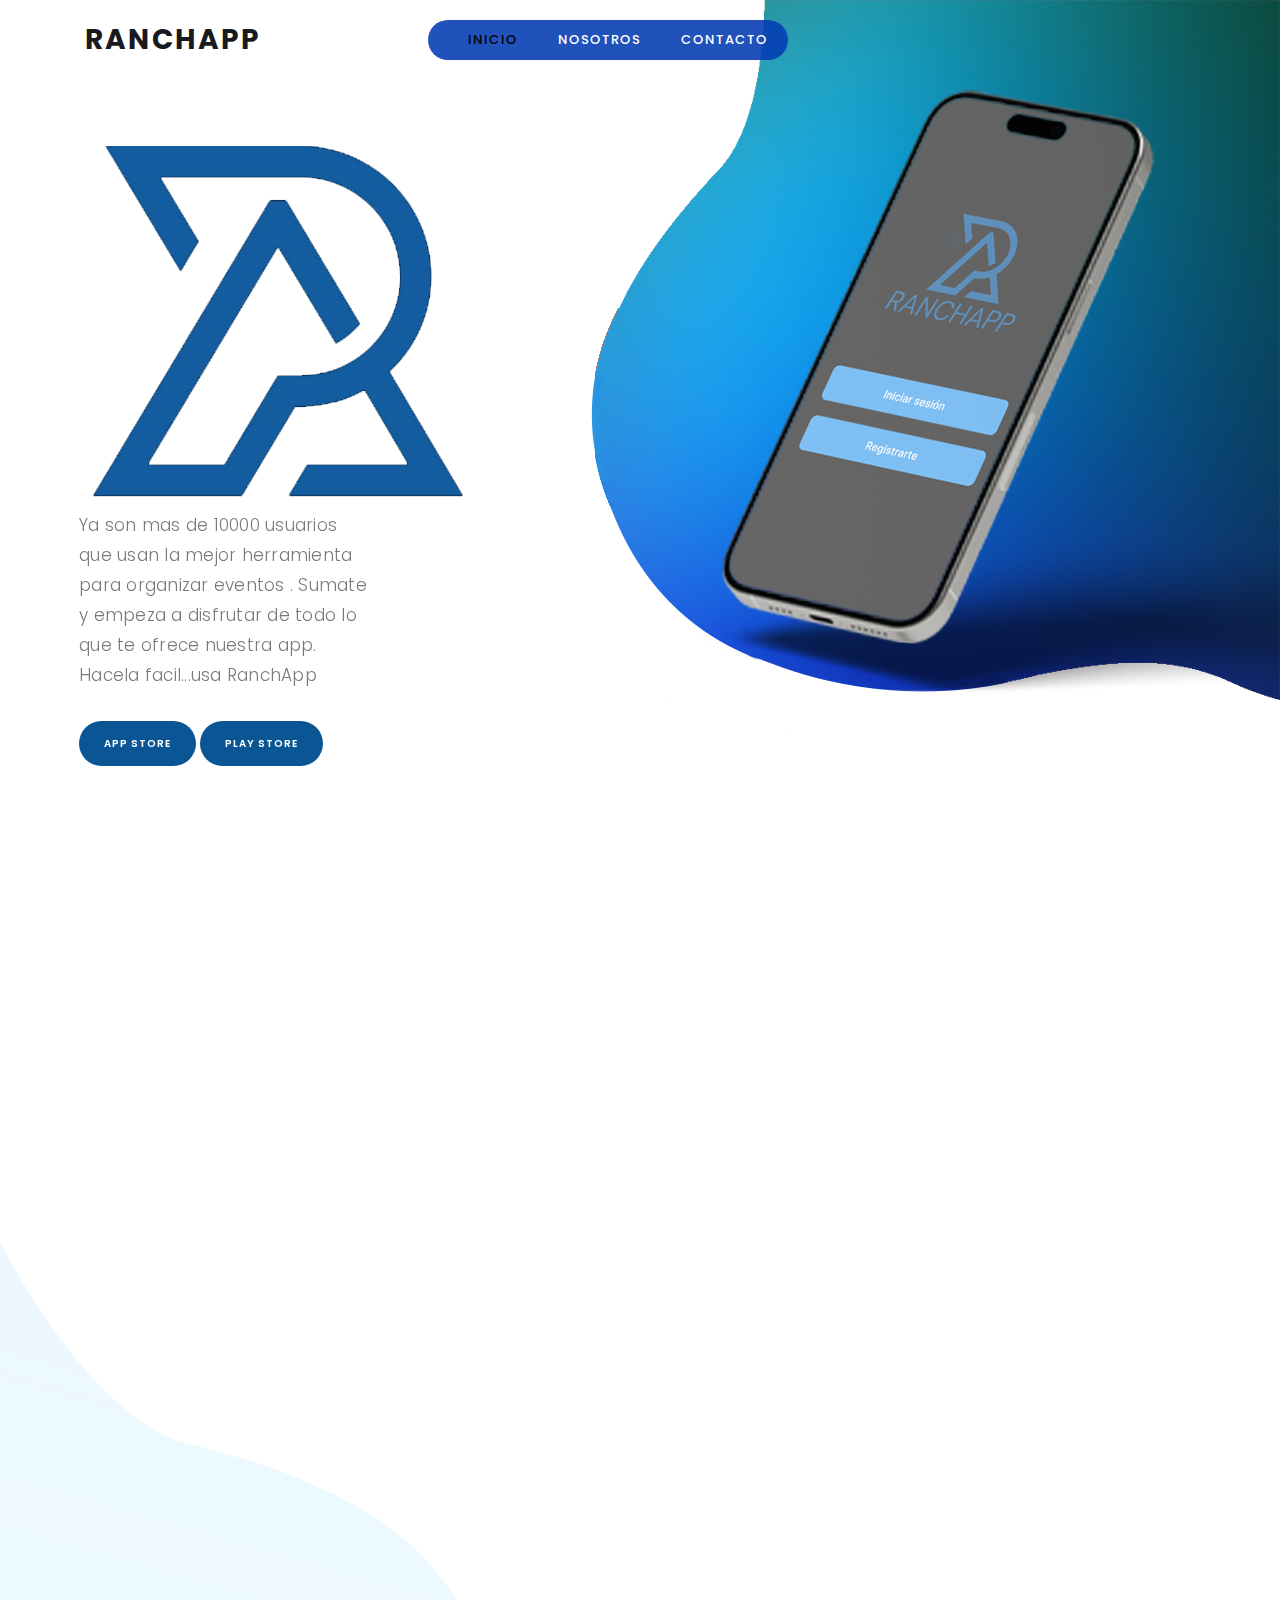
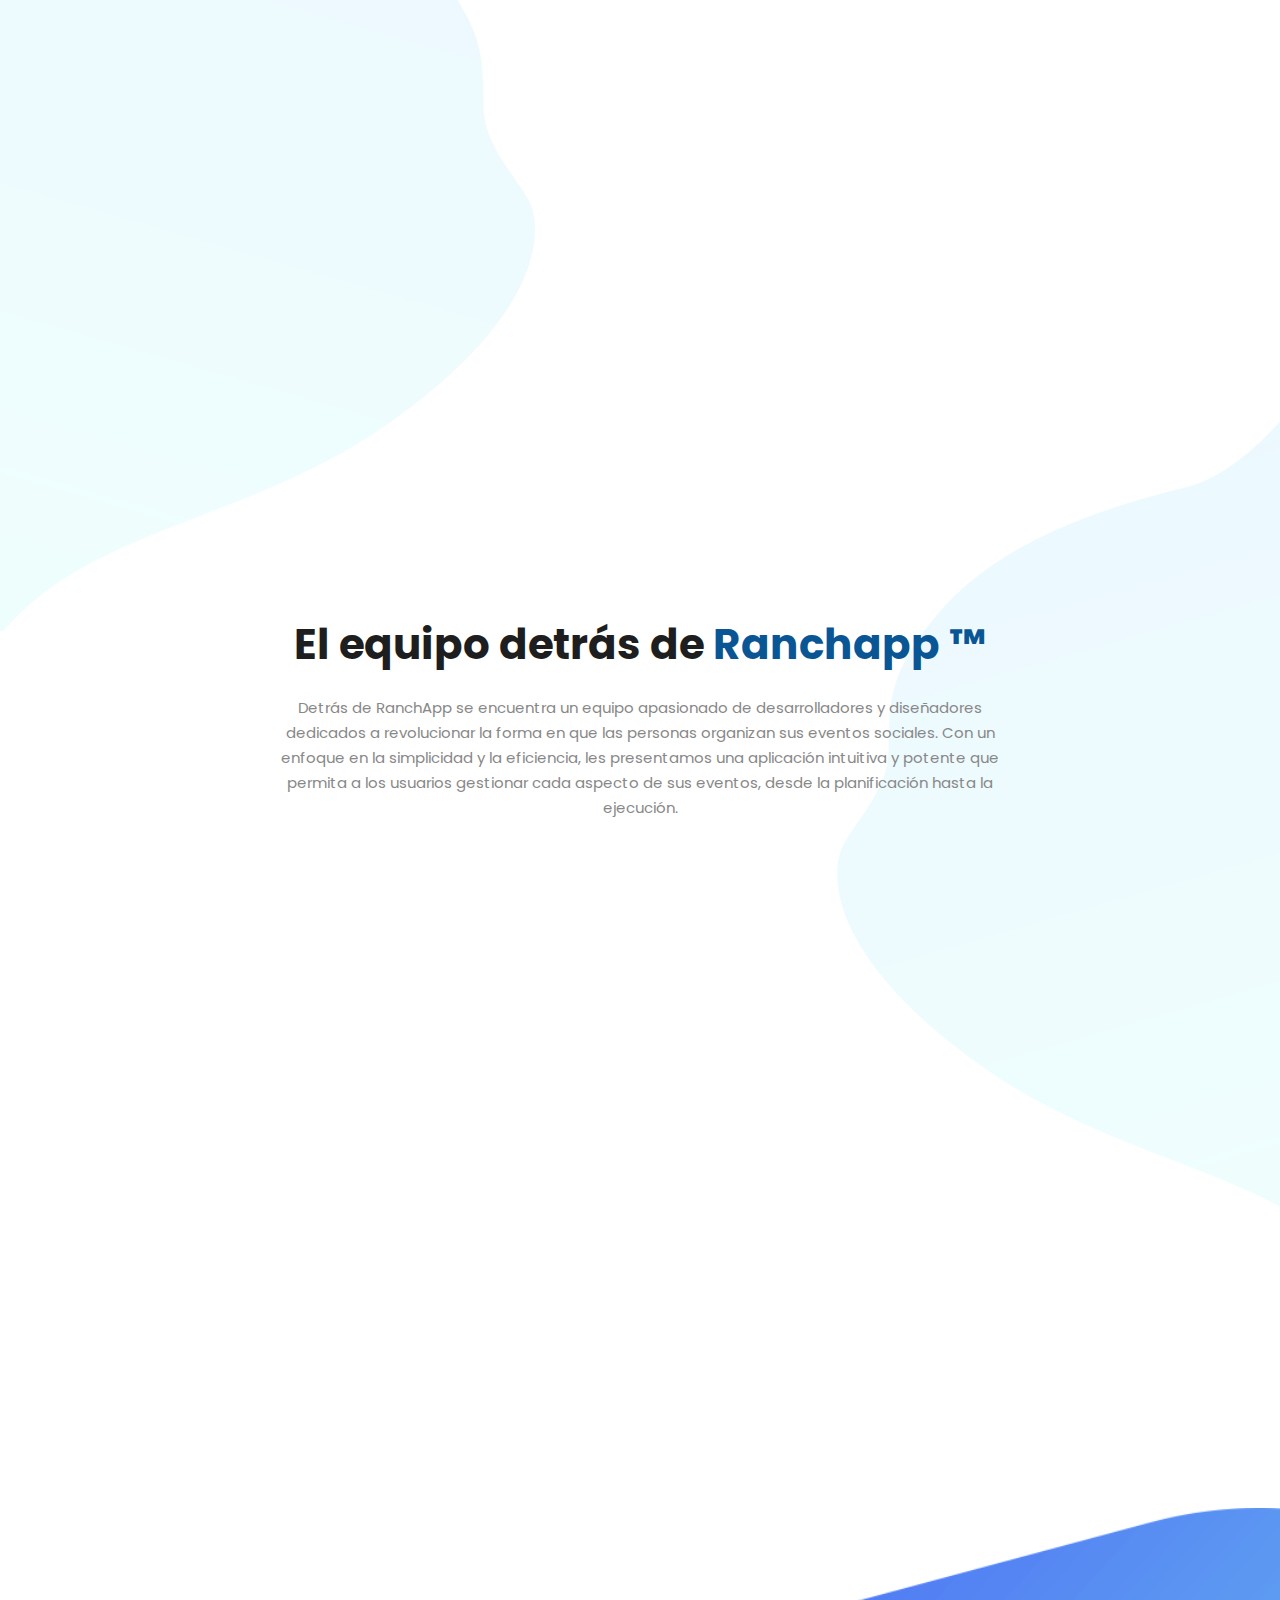
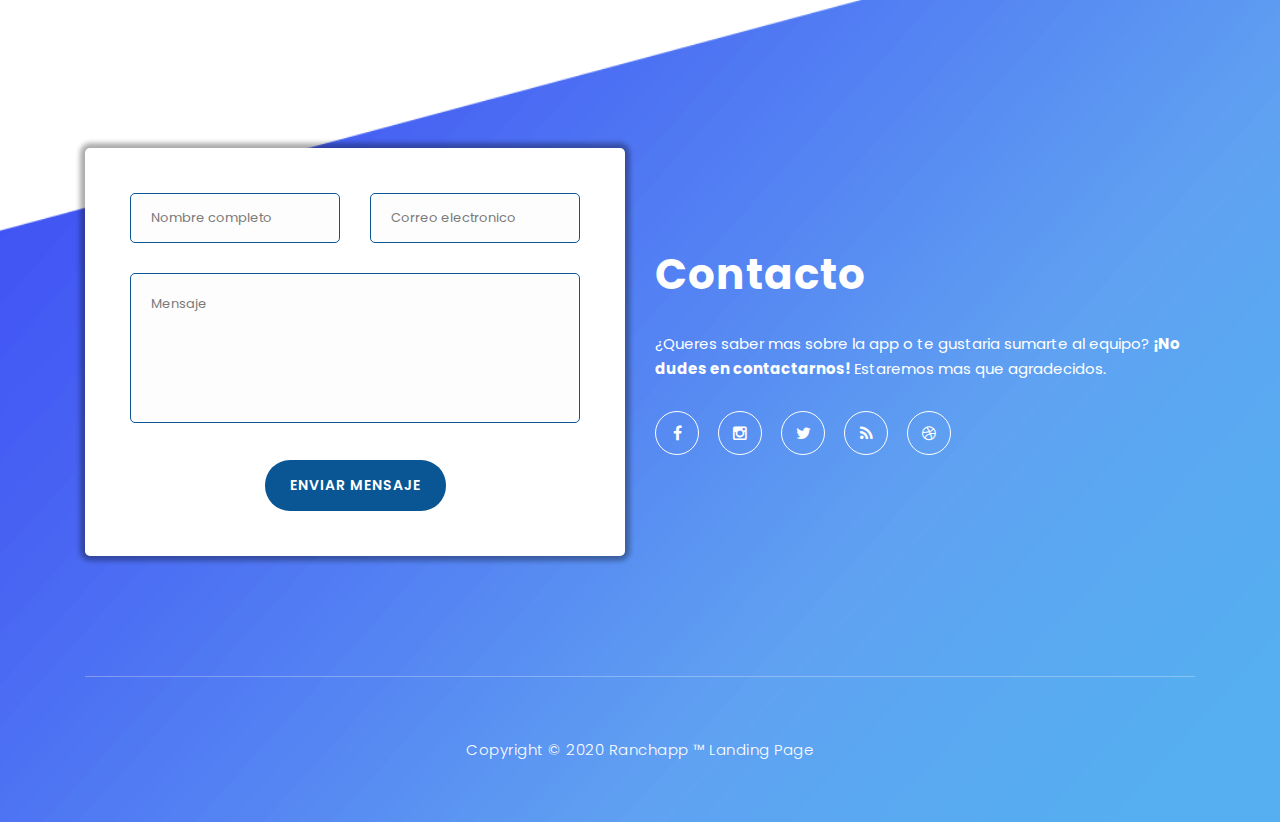
<file: ranchapp/index.html>
<!DOCTYPE html>
<html lang="en">

<head>

    <meta charset="utf-8">
    <meta name="viewport" content="width=device-width, initial-scale=1, shrink-to-fit=no">
    <meta name="description" content="">
    <meta name="author" content="TemplateMo">
    <link href="https://fonts.googleapis.com/css?family=Poppins:100,200,300,400,500,600,700,800,900&display=swap" rel="stylesheet">

    <title>Ranchapp</title>
<!--

Lava Landing Page

https://templatemo.com/tm-540-lava-landing-page

-->

    <!-- Additional CSS Files -->
    <link rel="stylesheet" type="text/css" href="assets/css/bootstrap.min.css">

    <link rel="stylesheet" type="text/css" href="assets/css/font-awesome.css">

    <link rel="stylesheet" href="assets/css/templatemo-lava.css">

    <link rel="stylesheet" href="assets/css/owl-carousel.css">

</head>

<body>

    <!-- ***** Preloader Start ***** -->
    <div id="preloader">
        <div class="jumper">
            <div></div>
            <div></div>
            <div></div>
        </div>
    </div>
    <!-- ***** Preloader End ***** -->


    <!-- ***** Header Area Start ***** -->
    <header class="header-area header-sticky">
        <div class="container">
            <div class="row">
                <div class="col-12">
                    <nav class="main-nav">
                        <!-- ***** Logo Start ***** -->
                        <a href="index.html" class="logo">
                           RANCHAPP
                        </a>
                        <!-- ***** Logo End ***** -->
                        <!-- ***** Menu Start ***** -->
                        <ul class="nav">
                            <li class="scroll-to-section"><a href="#welcome" class="menu-item">INICIO</a></li>
                            <li class="scroll-to-section"><a href="#testimonials" class="menu-item">NOSOTROS</a></li>
                            <li class="scroll-to-section"><a href="#contact" class="menu-item">CONTACTO</a>
                            </li>  <!-- 
                            <li class="submenu">
                                <a href="javascript:;">Drop Down</a>
                                <ul>
                                    <li><a href="" class="menu-item">About Us</a></li>
                                    <li><a href="" class="menu-item">Features</a></li>
                                    <li><a href="" class="menu-item">FAQ's</a></li>
                                    <li><a href="" class="menu-item">Blog</a></li>
                                </ul>
                            </li>
                            <li class="scroll-to-section"><a href="#contact-us" class="menu-item">Contact Us</a></li>
                        </ul>
                        <a class='menu-trigger'>
                            <span>Menu</span>
                        </a>
                       ***** Menu End ***** -->
                        <!-- ***** Menu End ***** -->
                    </nav>
                </div>
            </div>
        </div>
    </header>
    <!-- ***** Header Area End ***** -->


    <!-- ***** Welcome Area Start ***** -->
    <div class="welcome-area" id="welcome">

        <!-- ***** Header Text Start ***** -->
        <div class="header-text">
            <div class="container">
                <div class="row">
                    <div class="left-text col-lg-6 col-md-12 col-sm-12 col-xs-12"
                        data-scroll-reveal="enter left move 30px over 0.6s after 0.4s">
                        <img id="logo-ranchapp" src="assets/images/logo.png" alt="Logo RANCHAPP">
                        <p>Ya son mas de 10000 usuarios que usan la mejor herramienta para organizar eventos . Sumate y empeza a disfrutar de todo lo que te ofrece nuestra app. Hacela facil...usa RanchApp </p> 
                        <a href="https://www.apple.com/app-store/" class="main-button-slider">APP STORE</a>
                        <a href="https://play.google.com/store/games?device=windows&pli=1" class="main-button-slider">PLAY STORE</a>
                    </div>
                </div>
            </div>
        </div>
        <!-- ***** Header Text End ***** -->
    </div>
    <!-- ***** Welcome Area End ***** -->

    <!-- ***** Features Big Item Start ***** -->
    <section class="section" id="about">
        <div class="container">
            <div class="row">
                <div class="col-lg-4 col-md-6 col-sm-12 col-xs-12"
                    data-scroll-reveal="enter left move 30px over 0.6s after 0.4s">
                    <div class="features-item">
                        <div class="features-icon">
                            
                            <img src="assets/images/features-icon-1.png" alt="lupa">
                            <h4>Crea</h4>
                            <p>Con una interfaz facil de usar, crea todo tipo de eventos en un instante.</p>    
                        </div>
                    </div>
                </div>
                <div class="col-lg-4 col-md-6 col-sm-12 col-xs-12"
                    data-scroll-reveal="enter bottom move 30px over 0.6s after 0.4s">
                    <div class="features-item">
                        <div class="features-icon">                  
                            <img src="assets/images/features-icon-3.png" alt="">
                            <h4>Comparti</h4>
                            <p>Envia la inivtacion del evento a todos tus amigos.</p>
                        </div>
                    </div>
                </div>
                <div class="col-lg-4 col-md-6 col-sm-12 col-xs-12"
                    data-scroll-reveal="enter right move 30px over 0.6s after 0.4s">
                    <div class="features-item">
                        <div class="features-icon">
                            <img src="assets/images/features-icon-3.png" alt="">
                            <h4>Disfruta</h4>
                            <p>Aprovecha tu tiempo pasandola bien. Nosotros te ayudamos.</p> 
                        </div>
                    </div>
                </div>
            </div>
        </div>
    </section>
    <!-- ***** Features Big Item End ***** -->

    <div class="left-image-decor"></div>

    <!-- ***** Features Big Item Start ***** -->
    <section class="section" id="promotion">
        <div class="container">
            <div class="row">
                <div class="left-image col-lg-5 col-md-12 col-sm-12 mobile-bottom-fix-big"
                    data-scroll-reveal="enter left move 30px over 0.6s after 0.4s">
                    <img src="assets/images/left-image.png" class="rounded img-fluid d-block mx-auto" alt="App">
                </div>
                <div class="right-text offset-lg-1 col-lg-6 col-md-12 col-sm-12 mobile-bottom-fix">
                    <ul>
                        <li data-scroll-reveal="enter right move 30px over 0.6s after 0.4s">
                            <img src="assets/images/about-icon-01.png" alt="">
                            <div class="text">
                                <h4>Encuentra tu camino</h4>
                                <p>No te pierdas nunca más. Nuestra app te guía hasta la ubicación exacta del evento, asegurando que llegues a tiempo y sin estrés.</p>
                            </div>
                        </li>
                        <li data-scroll-reveal="enter right move 30px over 0.6s after 0.5s">
                            <img src="assets/images/about-icon-02.png" alt="">
                            <div class="text">
                                <h4>Divide y conquista</h4>
                                <p>Organiza los gastos de forma sencilla y transparente. Divide los costos del evento entre todos los participantes con solo unos clics.</p>
                            </div>
                        </li>
                        <li data-scroll-reveal="enter right move 30px over 0.6s after 0.6s">
                            <img src="assets/images/about-icon-03.png" alt="">
                            <div class="text">
                                <h4>Mantente al día</h4>
                                <p>Recibe notificaciones automáticas para no perderte ninguna actualización o recordatorio importante de tus eventos.</p>
                            </div>
                        </li>
                    </ul>
                </div>
            </div>
        </div>
    </section>
    <!-- ***** Features Big Item End ***** -->

    <div class="right-image-decor"></div>

    <!-- ***** Testimonials Starts ***** -->
    <section class="section" id="testimonials">
        <div class="container">
            <div class="row">
                <div class="col-lg-8 offset-lg-2">
                    <div class="center-heading">
                        <h2>El equipo detrás de <em>Ranchapp &trade;</em></h2>
                        <p>Detrás de RanchApp se encuentra un equipo apasionado de desarrolladores y diseñadores dedicados a revolucionar la forma en que las personas organizan sus eventos sociales. 
                            Con un enfoque en la simplicidad y la eficiencia, les presentamos una aplicación intuitiva y potente que permita a los usuarios gestionar cada aspecto de sus eventos, desde la planificación hasta la ejecución. 
                            
                        </p>
                    </div>
                </div>
                <div class="col-lg-10 col-md-12 col-sm-12 mobile-bottom-fix-big"
                    data-scroll-reveal="enter left move 30px over 0.6s after 0.4s">
                    <div class="owl-carousel owl-theme">
                        <div class="item service-item">
                            <div class="author">
                                <i><img src="assets/images/testimonial-author-1.png" alt="Author One"></i>
                            </div>
                            <div class="testimonial-content">
                               
                                <h4>Cesar Rivero</h4>
                                <p>“En RanchApp, gestionamos cada detalle con precisión para que tus eventos sean más que una simple reunión, sean experiencias inolvidables. ”</p>
                                <span>Team Leader y FullStack Dev</span>
                            </div>
                        </div>
                        <div class="item service-item">
                            <div class="author">
                                <i><img src="assets/images/testimonial-author-1.png" alt="Second Author"></i>
                            </div>
                            <div class="testimonial-content">
                                
                                <h4>Victoria Ripa</h4>
                                <p>“RanchApp ofrece una plataforma intuitiva y poderosa que conecta a las personas de manera fluida, permitiendo que cada evento sea más accesible y memorable. ”</p>
                                <span>FullStack Dev</span>
                            </div>
                        </div>
                        <div class="item service-item">
                            <div class="author">
                                <i><img src="assets/images/testimonial-author-1.png" alt="Author Third"></i>
                            </div>
                            <div class="testimonial-content">
                               
                                <h4>Santino Fazio</h4>
                                <p>“El diseño de RanchApp está pensado para brindar la mejor experiencia visual y de usuario, haciendo que la planificación y participación en eventos sea tan sencilla como emocionante.”</p>
                                <span>FullStack Dev</span>
                            </div>
                        </div>
                        <div class="item service-item">
                            <div class="author">
                                <i><img src="assets/images/testimonial-author-1.png" alt="Fourth Author"></i>
                            </div>
                            <div class="testimonial-content">
                               
                                <h4>Ignacio Armendariz</h4>
                                <p>"Con RanchApp, hemos construido una base tecnológica sólida que soporta una interacción rápida y confiable, garantizando que cada evento se desarrolle sin contratiempos."</p>
                                <span>FullStack Dev</span>
                            </div>
                        </div>
                    </div>
                </div>
            </div>
        </div>
    </section>
    <!-- ***** Testimonials Ends ***** -->


    <!-- ***** Footer Start ***** -->
    <footer id="contact-us">
        <div class="container">
            <div class="footer-content">
                <div class="row">
                    <!-- ***** Contact Form Start ***** -->
                    <div class="col-lg-6 col-md-12 col-sm-12">
                        <div class="contact-form">
                            <form id="contact" action="" method="post">
                                <div class="row">
                                    <div class="col-md-6 col-sm-12">
                                        <fieldset>
                                            <input name="name" type="text" id="name" placeholder="Nombre completo" required=""
                                                style="background-color: rgba(250,250,250,0.3);">
                                        </fieldset>
                                    </div>
                                    <div class="col-md-6 col-sm-12">
                                        <fieldset>
                                            <input name="email" type="text" id="email" placeholder="Correo electronico"
                                                required="" style="background-color: rgba(250,250,250,0.3);">
                                        </fieldset>
                                    </div>
                                    <div class="col-lg-12">
                                        <fieldset>
                                            <textarea name="message" rows="6" id="message" placeholder="Mensaje"
                                                required="" style="background-color: rgba(250,250,250,0.3);"></textarea>
                                        </fieldset>
                                    </div>
                                    <div class="col-lg-12">
                                        <fieldset>
                                            <button type="submit" id="form-submit" class="main-button">Enviar mensaje</button>
                                        </fieldset>
                                    </div>
                                </div>
                            </form>
                        </div>
                    </div>
                    <!-- ***** Contact Form End ***** -->
                    <div class="right-content col-lg-6 col-md-12 col-sm-12" id="contact">
                        <h2>Contacto</h2>
                        <p>¿Queres saber mas sobre la app o te gustaria sumarte al equipo? <strong> ¡No dudes en contactarnos!</strong> Estaremos mas que agradecidos. </p>
                        <ul class="social">
                            <li><a href="#"><i class="fa fa-facebook"></i></a></li>
                            <li><a href="https://www.instagram.com/ranchapp_oficial?igsh=eDQ5ajB4eDMxcXV4"><i class="fa fa-instagram"></i></a></li>
                            <li><a href="#"><i class="fa fa-twitter"></i></a></li>
                            <li><a href="#"><i class="fa fa-rss"></i></a></li>
                            <li><a href="#"><i class="fa fa-dribbble"></i></a></li>
                        </ul>
                    </div>
                </div>
            </div>
            <div class="row">
                <div class="col-lg-12">
                    <div class="sub-footer">
                        <p>Copyright &copy; 2020 Ranchapp &trade; Landing Page</p>
                    </div>
                </div>
            </div>
        </div>
    </footer>

    <!-- jQuery -->
    <script src="assets/js/jquery-2.1.0.min.js"></script>

    <!-- Bootstrap -->
    <script src="assets/js/popper.js"></script>
    <script src="assets/js/bootstrap.min.js"></script>

    <!-- Plugins -->
    <script src="assets/js/owl-carousel.js"></script>
    <script src="assets/js/scrollreveal.min.js"></script>
    <script src="assets/js/waypoints.min.js"></script>
    <script src="assets/js/jquery.counterup.min.js"></script>
    <script src="assets/js/imgfix.min.js"></script>

    <!-- Global Init -->
    <script src="assets/js/custom.js"></script>

</body>
</html>
</file>
<file: ranchapp/assets/css/templatemo-lava.css>
/*

Lava Landing Page

https://templatemo.com/tm-540-lava-landing-page

*/

/* ---------------------------------------------
Table of contents
------------------------------------------------
01. font & reset css
02. reset
03. global styles
04. header
05. welcome
06. features
07. testimonials
08. contact
09. footer
10. preloader

--------------------------------------------- */
/* 
---------------------------------------------
font & reset css
--------------------------------------------- 
*/
@import url("https://fonts.googleapis.com/css?family=Poppins:100,200,300,400,500,600,700,800,900");
/* 
---------------------------------------------
reset
--------------------------------------------- 
*/
html, body, div, span, applet, object, iframe, h1, h2, h3, h4, h5, h6, p, blockquote, div
pre, a, abbr, acronym, address, big, cite, code, del, dfn, em, font, img, ins, kbd, q,
s, samp, small, strike, strong, sub, sup, tt, var, b, u, i, center, dl, dt, dd, ol, ul, li,
figure, header, nav, section, article, aside, footer, figcaption {
  margin: 0;
  padding: 0;
  border: 0;
  outline: 0;
}

.clearfix:after {
  content: ".";
  display: block;
  clear: both;
  visibility: hidden;
  line-height: 0;
  height: 0;
}

#logo-ranchapp{
  max-width: 80vw;
}
.clearfix {
  display: inline-block;
}

html[xmlns] .clearfix {
  display: block;
}

* html .clearfix {
  height: 1%;
}

ul, li {
  padding: 0;
  margin: 0;
  list-style: none;
}

header, nav, section, article, aside, footer, hgroup {
  display: block;
}

* {
  box-sizing: border-box;
}

html, body {
  font-family: 'Poppins', sans-serif;
  font-weight: 400;
  background-color: #fff;
  font-size: 16px;
  -ms-text-size-adjust: 100%;
  -webkit-font-smoothing: antialiased;
  -moz-osx-font-smoothing: grayscale;
}

a {
  text-decoration: none !important;
}

h1, h2, h3, h4, h5, h6 {
  margin-top: 0px;
  margin-bottom: 0px;
}

ul {
  margin-bottom: 0px;
}

p {
  font-size: 15px;
  line-height: 25px;
  color: #888;
}

/* 
---------------------------------------------
global styles
--------------------------------------------- 
*/
html,
body {
  background: #fff;
  font-family: 'Poppins', sans-serif;
}

::selection {
  background: #3a83be;
  color: #fff;
}

::-moz-selection {
  background: #3a83be;
  color: #fff;
}

@media (max-width: 991px) {
  html, body {
    overflow-x: hidden;
  }
  .mobile-top-fix {
    margin-top: 30px;
    margin-bottom: 0px;
  }
  .mobile-bottom-fix {
    margin-bottom: 30px;
  }
  .mobile-bottom-fix-big {
    margin-bottom: 60px;
  }
}

a.main-button-slider {
  font-size: 14px;
  border-radius: 25px;
  padding: 15px 25px;
  background-color: #0a5694;
  text-transform: uppercase;
  color: #fff;
  font-weight: 600;
  letter-spacing: 1px;
  -webkit-transition: all 0.3s ease 0s;
  -moz-transition: all 0.3s ease 0s;
  -o-transition: all 0.3s ease 0s;
  transition: all 0.3s ease 0s;
}

a.main-button-slider:hover {
  background-color: #0468ff;
}

@media(max-width:1300px){
  a.main-button-slider{
    font-size: 10px;
  }
}
a.main-button {
  font-size: 14px;
  border-radius: 25px;
  padding: 15px 25px;
  background-color: #0a5694;
  text-transform: uppercase;
  color: #fff;
  font-weight: 600;
  letter-spacing: 1px;
  -webkit-transition: all 0.3s ease 0s;
  -moz-transition: all 0.3s ease 0s;
  -o-transition: all 0.3s ease 0s;
  transition: all 0.3s ease 0s;
}

a.main-button:hover {
  background-color: #0468ff;
}

button.main-button {
  outline: none;
  border: none;
  cursor: pointer;
  font-size: 14px;
  border-radius: 25px;
  padding: 15px 25px;
  background-color: #0a5694;
  text-transform: uppercase;
  color: #fff;
  font-weight: 600;
  letter-spacing: 1px;
  -webkit-transition: all 0.3s ease 0s;
  -moz-transition: all 0.3s ease 0s;
  -o-transition: all 0.3s ease 0s;
  transition: all 0.3s ease 0s;
}

button.main-button:hover {
  background-color: #0468ff;
}


.center-heading {
  margin-bottom: 70px;
}

.center-heading h2 {
  margin-top: 0px;
  text-align: center;
  font-size: 42px;
  font-weight: 700;
  color: #1e1e1e;
  margin-bottom: 25px;
}

.center-heading h2 em {
  font-style: normal;
  color: #0a5694;
}

.center-heading p {
  font-size: 15px;
  color: #888;
  text-align: center;
}


/* 
---------------------------------------------
header
--------------------------------------------- 
*/

.background-header {
  background-color: #fff;
  height: 80px!important;
  position: fixed!important;
  top: 0px;
  left: 0px;
  right: 0px;
  box-shadow: 0px 0px 10px rgba(0,0,0,0.15)!important;

}

.background-header .logo,
.background-header .main-nav .nav li a {
  color: #fff!important;
}

.background-header .main-nav .nav li:hover a {
  color: #000000!important;
}

.background-header .nav li a.active {
  color: #000!important;
}

.header-area {
  position: absolute;
  top: 0px;
  left: 0px;
  right: 0px;
  z-index: 100;
  height: 100px;
  -webkit-transition: all .5s ease 0s;
  -moz-transition: all .5s ease 0s;
  -o-transition: all .5s ease 0s;
  transition: all .5s ease 0s;
}

.header-area .main-nav {
  min-height: 80px;
  background: transparent;
}

.header-area .main-nav .logo {
  line-height: 80px;
  color: #191a20;
  font-size: 28px;
  font-weight: 700;
  text-transform: uppercase;
  letter-spacing: 2px;
  float: left;
  -webkit-transition: all 0.3s ease 0s;
  -moz-transition: all 0.3s ease 0s;
  -o-transition: all 0.3s ease 0s;
  transition: all 0.3s ease 0s;
}


.header-area .main-nav .nav {
  float: left;
  margin-top: 27px;
  margin-left: 15%;
  margin-right: 0px;
  background-color: rgba(6, 61, 180, 0.89);
  padding: 0px 20px;
  -webkit-transition: all 0.3s ease 0s;
  -moz-transition: all 0.3s ease 0s;
  -o-transition: all 0.3s ease 0s;
  transition: all 0.3s ease 0s;
  position: relative;
  z-index: 999;
  border-radius: 20px;
}
.header-area .main-nav .nav:hover{
background-color: rgb(30, 90, 219);
}

.header-area .main-nav .nav li {
  padding-left: 20px;
  padding-right: 20px;
}

.header-area .main-nav .nav li:last-child {
  padding-right: 0px;
}

.header-area .main-nav .nav li a {
  display: block;
  font-weight: 500;
  font-size: 13px;
  color: white;
  text-transform: uppercase;
  -webkit-transition: all 0.3s ease 0s;
  -moz-transition: all 0.3s ease 0s;
  -o-transition: all 0.3s ease 0s;
  transition: all 0.3s ease 0s;
  height: 40px;
  line-height: 40px;
  border: transparent;
  letter-spacing: 1px;
}

.header-area .main-nav .nav li:hover a {
  color: #000;
}

.header-area .main-nav .nav li.submenu {
  position: relative;
  padding-right: 35px;
}

.header-area .main-nav .nav li.submenu:after {
  font-family: FontAwesome;
  content: "\f107";
  font-size: 12px;
  color: #7a7a7a;
  position: absolute;
  right: 18px;
  top: 12px;
}

.header-area .main-nav .nav li.submenu ul {
  position: absolute;
  width: 200px;
  box-shadow: 0 2px 28px 0 rgba(0, 0, 0, 0.06);
  overflow: hidden;
  top: 40px;
  opacity: 0;
  transform: translateY(-2em);
  visibility: hidden;
  z-index: -1;
  transition: all 0.3s ease-in-out 0s, visibility 0s linear 0.3s, z-index 0s linear 0.01s;
}

.header-area .main-nav .nav li.submenu ul li {
  margin-left: 0px;
  padding-left: 0px;
  padding-right: 0px;
}

.header-area .main-nav .nav li.submenu ul li a {
  display: block;
  background: #fff;
  color: #7a7a7a!important;
  padding-left: 20px;
  height: 40px;
  line-height: 40px;
  -webkit-transition: all 0.3s ease 0s;
  -moz-transition: all 0.3s ease 0s;
  -o-transition: all 0.3s ease 0s;
  transition: all 0.3s ease 0s;
  position: relative;
  font-size: 13px;
  border-bottom: 1px solid #f5f5f5;
}

.header-area .main-nav .nav li.submenu ul li a:before {
  content: '';
  position: absolute;
  width: 0px;
  height: 40px;
  left: 0px;
  top: 0px;
  bottom: 0px;
  -webkit-transition: all 0.3s ease 0s;
  -moz-transition: all 0.3s ease 0s;
  -o-transition: all 0.3s ease 0s;
  transition: all 0.3s ease 0s;
  background: #0a5694;
}

.header-area .main-nav .nav li.submenu ul li a:hover {
  background: #fff;
  color: #0a5694!important;
  padding-left: 25px;
}

.header-area .main-nav .nav li.submenu ul li a:hover:before {
  width: 3px;
}

.header-area .main-nav .nav li.submenu:hover ul {
  visibility: visible;
  opacity: 1;
  z-index: 1;
  transform: translateY(0%);
  transition-delay: 0s, 0s, 0.3s;
}

.header-area .main-nav .menu-trigger {
  cursor: pointer;
  display: block;
  position: absolute;
  top: 23px;
  width: 32px;
  height: 40px;
  text-indent: -9999em;
  z-index: 99;
  right: 40px;
  display: none;
}

.header-area .main-nav .menu-trigger span,
.header-area .main-nav .menu-trigger span:before,
.header-area .main-nav .menu-trigger span:after {
  -moz-transition: all 0.4s;
  -o-transition: all 0.4s;
  -webkit-transition: all 0.4s;
  transition: all 0.4s;
  background-color: #1e1e1e;
  display: block;
  position: absolute;
  width: 30px;
  height: 2px;
  left: 0;
}

.background-header .main-nav .menu-trigger span,
.background-header .main-nav .menu-trigger span:before,
.background-header .main-nav .menu-trigger span:after {
  background-color: #1e1e1e;
}

.header-area .main-nav .menu-trigger span:before,
.header-area .main-nav .menu-trigger span:after {
  -moz-transition: all 0.4s;
  -o-transition: all 0.4s;
  -webkit-transition: all 0.4s;
  transition: all 0.4s;
  background-color: #1e1e1e;
  display: block;
  position: absolute;
  width: 30px;
  height: 2px;
  left: 0;
  width: 75%;
}

.background-header .main-nav .menu-trigger span:before,
.background-header .main-nav .menu-trigger span:after {
  background-color: #1e1e1e;
}

.header-area .main-nav .menu-trigger span:before,
.header-area .main-nav .menu-trigger span:after {
  content: "";
}

.header-area .main-nav .menu-trigger span {
  top: 16px;
}

.header-area .main-nav .menu-trigger span:before {
  -moz-transform-origin: 33% 100%;
  -ms-transform-origin: 33% 100%;
  -webkit-transform-origin: 33% 100%;
  transform-origin: 33% 100%;
  top: -10px;
  z-index: 10;
}

.header-area .main-nav .menu-trigger span:after {
  -moz-transform-origin: 33% 0;
  -ms-transform-origin: 33% 0;
  -webkit-transform-origin: 33% 0;
  transform-origin: 33% 0;
  top: 10px;
}

.header-area .main-nav .menu-trigger.active span,
.header-area .main-nav .menu-trigger.active span:before,
.header-area .main-nav .menu-trigger.active span:after {
  background-color: transparent;
  width: 100%;
}

.header-area .main-nav .menu-trigger.active span:before {
  -moz-transform: translateY(6px) translateX(1px) rotate(45deg);
  -ms-transform: translateY(6px) translateX(1px) rotate(45deg);
  -webkit-transform: translateY(6px) translateX(1px) rotate(45deg);
  transform: translateY(6px) translateX(1px) rotate(45deg);
  background-color: #1e1e1e;
}

.background-header .main-nav .menu-trigger.active span:before {
  background-color: #1e1e1e;
}

.header-area .main-nav .menu-trigger.active span:after {
  -moz-transform: translateY(-6px) translateX(1px) rotate(-45deg);
  -ms-transform: translateY(-6px) translateX(1px) rotate(-45deg);
  -webkit-transform: translateY(-6px) translateX(1px) rotate(-45deg);
  transform: translateY(-6px) translateX(1px) rotate(-45deg);
  background-color: #1e1e1e;
}

.background-header .main-nav .menu-trigger.active span:after {
  background-color: #1e1e1e;
}

.header-area.header-sticky {
  min-height: 80px;
}

.header-area.header-sticky .nav {
  margin-top: 20px !important;
}

.header-area.header-sticky .nav li a.active {
  color: #000;
}

@media (max-width: 1200px) {
  .header-area .main-nav .nav li {
    padding-left: 12px;
    padding-right: 12px;
  }
  .header-area .main-nav:before {
    display: none;
  }
}

@media (max-width: 991px) {
  .logo {
    text-align: center;
    float: none!important;
  }
  .header-area {
    background-color: #f7f7f7;
    padding: 0px 15px;
    height: 80px;
    box-shadow: none;
    text-align: center;
  }
  .header-area .container {
    padding: 0px;
  }
  .header-area .logo {
    margin-left: 30px;
  }
  .header-area .menu-trigger {
    display: block !important;
  }
  .header-area .main-nav {
    overflow: hidden;
  }
  .header-area .main-nav .nav {
    float: none;
    width: 100%;
    margin-top: 0px !important;
    display: none;
    -webkit-transition: all 0s ease 0s;
    -moz-transition: all 0s ease 0s;
    -o-transition: all 0s ease 0s;
    transition: all 0s ease 0s;
    margin-left: 0px;
  }
  .header-area .main-nav .nav li:first-child {
    border-top: 1px solid #eee;
  }
  .header-area .main-nav .nav li {
    width: 100%;
    background: #fff;
    border-bottom: 1px solid #eee;
    padding-left: 0px !important;
    padding-right: 0px !important;
  }
  .header-area .main-nav .nav li a {
    height: 50px !important;
    line-height: 50px !important;
    padding: 0px !important;
    border: none !important;
    background: #f7f7f7 !important;
    color: #191a20 !important;
  }
  .header-area .main-nav .nav li a:hover {
    background: #eee !important;
    color: #0a5694!important;
  }
  .header-area .main-nav .nav li.submenu ul {
    position: relative;
    visibility: inherit;
    opacity: 1;
    z-index: 1;
    transform: translateY(0%);
    transition-delay: 0s, 0s, 0.3s;
    top: 0px;
    width: 100%;
    box-shadow: none;
    height: 0px;
  }
  .header-area .main-nav .nav li.submenu ul li a {
    font-size: 12px;
    font-weight: 400;
  }
  .header-area .main-nav .nav li.submenu ul li a:hover:before {
    width: 0px;
  }
  .header-area .main-nav .nav li.submenu ul.active {
    height: auto !important;
  }
  .header-area .main-nav .nav li.submenu:after {
    color: #3B566E;
    right: 25px;
    font-size: 14px;
    top: 15px;
  }
  .header-area .main-nav .nav li.submenu:hover ul, .header-area .main-nav .nav li.submenu:focus ul {
    height: 0px;
  }
}

@media (min-width: 992px) {
  .header-area .main-nav .nav {
    display: flex !important;
  }
}


/* 
---------------------------------------------
welcome
--------------------------------------------- 
*/
.welcome-area {
  width: 100%;
  height: 100vh;
  min-height: 793px;
  background-image: url(../images/banner-bg.png);
  background-repeat: no-repeat;
  background-position: right top;
}

.welcome-area .header-text .left-text {
  position: relative;
  align-self: center;
  margin-top: 35%;
  transform: perspective(1px) translateY(-30%) !important;
}

.welcome-area .header-text h1 {
  font-weight: 900;
  font-size: 52px;
  line-height: 80px;
  letter-spacing: 1px;
  margin-bottom: 30px;
  color: #191a20;
}

.welcome-area .header-text h1 em {
  font-style: normal;
  color: #0a5694;
}

.welcome-area .header-text p {
  font-weight: 300;
  font-size: 17px;
  color: #7a7a7a;
  line-height: 30px;
  letter-spacing: 0.25px;
  margin-bottom: 40px;
  position: relative;
}

@media (max-width: 1420px) {
  .welcome-area .header-text {
    width: 70%;
    margin-left: 5%;
  }
}

@media (max-width: 1320px) {
  .welcome-area .header-text .left-text {
    margin-top: 50%;
  }
  .welcome-area .header-text {
    width: 50%;
    margin-left: 5%;
  }
}

@media (max-width: 1140px) {
  .welcome-area {
    height: auto;
  }
  .welcome-area .header-text {       
    width: 92%;
    padding-top: 793px;
  }
  .welcome-area .header-text .left-text {
    margin-top: 5%;
    transform: none !important;
  }
}
@media (max-width: 810px) {
  .welcome-area {
    background-size: contain;
  }

  .welcome-area .header-text {
    padding-top: 100%;
    margin-left: 0;
  }
    
  .container-fluid .col-md-12 {
    margin-right: 0px;
    padding-right: 0px;
  }
}

/*
---------------------------------------------
about
---------------------------------------------
*/

#about {
  padding: 100px 0px;
  position: relative;
  z-index: 9;
}

@media (max-width: 992px) {
  .features-item {
    margin-bottom: 45px;
    
  }
}

.features-item {
  border-radius: 5px;
  padding: 60px 30px;
  text-align: center;
  box-shadow: 10px 10px 10px rgba(0, 0, 0, 0.1);
}

.features-item h2 {
  z-index: 9;
  position: absolute;
  top: 15px;
  left: 45px;
  font-size: 100px;
  font-weight: 600;
  color: #0a56946b;
}

.features-item img {
  z-index: 10;
  position: relative;
  max-width: 100%;
  margin-bottom: 40px;
}

.features-item h4 {
  margin-top: 0px;
  font-size: 22px;
  color: #1e1e1e;
  margin-bottom: 25px;
}

.features-item .main-button {
  margin-top: 35px;
  display: inline-block;
}


/*
---------------------------------------------
promotion
---------------------------------------------
*/

.left-image-decor {
  background-image: url(../images/left-bg-decor.png);
  background-repeat: no-repeat;
  position: absolute;
  width: 100%;
  display: inline-block;
  height: 110%;
  margin-top: -200px;
}

#promotion {
  padding: 100px 0px;
}

#promotion .left-image {
  align-self: center;
}

#promotion .right-text ul {
  padding: 0;
  margin: 0;
}

#promotion .right-text ul li {
  display: inline-block;
  margin-bottom: 60px;
}

#promotion .right-text ul li:last-child {
  margin-bottom: 0px;
}

#promotion .right-text img {
  display: inline-block;
  float: left;
  margin-right: 30px;
}

#promotion .right-text h4 {
  font-size: 22px;
  color: #1e1e1e;
  margin-bottom: 15px;
  margin-top: 3px;
}


/*
--------------------------------------------
testimonials
--------------------------------------------
*/
.right-image-decor {
  background-image: url(../images/right-bg-decor.png);
  background-repeat: no-repeat;
  background-position: right center;
  position: absolute;
  width: 100%;
  display: inline-block;
  height: 110%;
  margin-top: -200px;
}

#testimonials {
  padding-top: 100px;
  position: relative;
  z-index: 9;
}

#testimonials .item {
  position: relative;
}

#testimonials .item .testimonial-content {
  background: #0a5694;
  background: linear-gradient(145deg, rgb(16, 59, 199) 0%, rgb(25, 22, 228) 100%);
  margin-left: 60px;
  padding: 40px 30px;
  text-align: center;
  border-radius: 5px;
}

#testimonials .item .testimonial-content ul li {
  display: inline-block;
  margin: 0px 1px;
}

#testimonials .item .testimonial-content ul li i {
  color: #fff;
  font-size: 13px;
}

#testimonials .item .testimonial-content h4 {
  font-size: 22px;
  margin-top: 20px;
  color: #fff;
}

#testimonials .item .testimonial-content p {
  color: #fff;
  font-style: italic;
  font-weight: 200;
  margin: 20px 0px 15px 0px;
}

#testimonials .item .testimonial-content span {
  color: #fff;
  font-weight: 200;
  font-size: 13px;
}

#testimonials .author img {
  max-width: 120px;
  margin-bottom: -60px;
}

.owl-carousel .owl-nav button.owl-next span {
  z-index: 10;
  top: 45%;
  border-radius: 10px;
  font-size: 46px;
  color: #fff;
  right: -210px;
  width: 80px;
  height: 80px;
  line-height: 80px;
  text-align: center;
  display: inline-block;
  background: #0a5694;
  background: linear-gradient(145deg, rgb(16, 59, 199) 0%, rgb(25, 22, 228) 100%);
  position: absolute;
}

.owl-carousel .owl-nav button.owl-prev span {
  z-index: 9;
  top: 30%;
  border-radius: 10px;
  font-size: 46px;
  color: #fff;
  right: -150px;
  width: 80px;
  height: 80px;
  line-height: 80px;
  text-align: center;
  display: inline-block;
  background: #0a5694;
  background: linear-gradient(145deg, rgb(16, 59, 199) 0%, rgb(25, 22, 228) 100%);
  position: absolute;
}

@media screen and (max-width: 1060px) {
  .owl-carousel .owl-nav {
    display: none!important;
  }
}

/* 
---------------------------------------------
footer
--------------------------------------------- 
*/

@media (max-width: 992px) {
  footer {
    padding-top: 0px!important;
    margin-top: 0px!important;
  }
  .contact-form {
    margin-bottom: 45px;
  }
  footer .right-content {
    text-align: center;
  }
  footer .footer-content {
    padding: 60px 0px!important;
  }
}

footer {
  margin-top: 200px;
  padding-top: 120px;
  background-image: url(../images/footer-bg.png);
  background-repeat: no-repeat;
  background-position: center center;
  background-size: cover;
  width: 100%;
}

footer .footer-content {
  padding: 120px 0px;
}

.contact-form {
  position: relative;
  z-index: 10;
  padding: 45px;
  border-radius: 5px;
  background-color: #fff;
  box-shadow: 0px 0px 5px 5px #00000054;
  
}

footer .right-content {
  align-self: center;
}

.contact-form input,
.contact-form textarea {
  color: #777;
  font-size: 13px;
  border: 1px solid #0a5694;
  background-color: #f7f7f7;
  border-radius: 5px;
  width: 100%;
  height: 50px;
  outline: none;
  padding-left: 20px;
  padding-right: 20px;
  -webkit-appearance: none;
  -moz-appearance: none;
  appearance: none;
  margin-bottom: 30px;
}

.contact-form textarea {
  height: 150px;
  resize: none;
  padding: 20px;
}

.contact-form {
  text-align: center;
}

.contact-form ::-webkit-input-placeholder { /* Edge */
  color: #7a7a7a;
}

.contact-form :-ms-input-placeholder { /* Internet Explorer 10-11 */
  color: #7a7a7a;
}

.contact-form ::placeholder {
  color: #7a7a7a;
}

.footer-content .right-content {
  color: #fff;
}

.footer-content .right-content h2 {
  margin-top: 0px;
  margin-bottom: 30px;
  font-size: 42px;
  text-transform: capitalize;
  font-weight: 700;
  letter-spacing: 1px;
}

.footer-content .right-content h2 em {
  font-style: normal;
  color: #0a5694;
}

.footer-content .right-content p {
  color: #FFF;
}

.footer-content .right-content a {
  color: #FFF;
}

.footer-content .right-content a:hover {
  color: #0a5694;
}

footer .social {
  overflow: hidden;
  margin-top: 30px;
}

footer .social li:first-child {
  margin-left: 0px;
}

footer .social li {
  margin: 0px 7.5px;
  display: inline-block;
}

footer .social li a {
  color: #fff;
  text-align: center;
  background-color: transparent;
  border: 1px solid #fff;
  width: 44px;
  height: 44px;
  line-height: 44px;
  border-radius: 50%;
  display: inline-block;
  font-size: 16px;
  -webkit-transition: all 0.3s ease 0s;
  -moz-transition: all 0.3s ease 0s;
  -o-transition: all 0.3s ease 0s;
  transition: all 0.3s ease 0s;
}

footer .social li a:hover {
  background-color: #0a5694;
  border-color: #0a5694;
  color: #fff;
}

footer .copyright {
  margin-top: 10px;
  font-weight: 400;
  font-size: 15px;
  color: #4a4a4a;
  letter-spacing: 0.88px;
  text-transform: capitalize;
}

footer .sub-footer {
  padding: 60px 0px;
  border-top: 1px solid rgba(250,250,250,0.3);
  text-align: center;
}

footer .sub-footer a {
	color: #FFF;
}

footer .sub-footer a:hover {
	color: #0f82e0;
}

footer .sub-footer p {
  color: #fff;
  font-size: 15px;
  font-weight: 300;
  letter-spacing: 0.5px;
}

@media (max-width: 991px) {
  footer .copyright {
    text-align: center;
  }
  footer .social {
    text-align: center;
  }
}

/* 
---------------------------------------------
preloader
--------------------------------------------- 
*/
#preloader {
  overflow: hidden;
  background-image: linear-gradient(145deg, #3f51f4 0%, #5586f1 100%);
  left: 0;
  right: 0;
  top: 0;
  bottom: 0;
  position: fixed;
  z-index: 9999;
  color: #fff;
}

#preloader .jumper {
  left: 0;
  top: 0;
  right: 0;
  bottom: 0;
  display: block;
  position: absolute;
  margin: auto;
  width: 50px;
  height: 50px;
}

#preloader .jumper > div {
  background-color: #fff;
  width: 10px;
  height: 10px;
  border-radius: 100%;
  -webkit-animation-fill-mode: both;
  animation-fill-mode: both;
  position: absolute;
  opacity: 0;
  width: 50px;
  height: 50px;
  -webkit-animation: jumper 1s 0s linear infinite;
  animation: jumper 1s 0s linear infinite;
}

#preloader .jumper > div:nth-child(2) {
  -webkit-animation-delay: 0.33333s;
  animation-delay: 0.33333s;
}

#preloader .jumper > div:nth-child(3) {
  -webkit-animation-delay: 0.66666s;
  animation-delay: 0.66666s;
}

@-webkit-keyframes jumper {
  0% {
    opacity: 0;
    -webkit-transform: scale(0);
    transform: scale(0);
  }
  5% {
    opacity: 1;
  }
  100% {
    -webkit-transform: scale(1);
    transform: scale(1);
    opacity: 0;
  }
}

@keyframes jumper {
  0% {
    opacity: 0;
    -webkit-transform: scale(0);
    transform: scale(0);
  }
  5% {
    opacity: 1;
  }
  100% {
    opacity: 0;
  }
}
</file>
<file: ranchapp/assets/css/owl-carousel.css>
/**
 * Owl Carousel v2.3.4
 * Copyright 2013-2018 David Deutsch
 * Licensed under: SEE LICENSE IN https://github.com/OwlCarousel2/OwlCarousel2/blob/master/LICENSE
 */
/*
 *  Owl Carousel - Core
 */
.owl-carousel {
  display: none;
  width: 100%;
  -webkit-tap-highlight-color: transparent;
  /* position relative and z-index fix webkit rendering fonts issue */
  position: relative;
  z-index: 1; }
  .owl-carousel .owl-stage {
    position: relative;
    -ms-touch-action: pan-Y;
    touch-action: manipulation;
    -moz-backface-visibility: hidden;
    /* fix firefox animation glitch */ }
  .owl-carousel .owl-stage:after {
    content: ".";
    display: block;
    clear: both;
    visibility: hidden;
    line-height: 0;
    height: 0; }
  .owl-carousel .owl-stage-outer {
    position: relative;
    overflow: hidden;
    /* fix for flashing background */
    -webkit-transform: translate3d(0px, 0px, 0px); }
  .owl-carousel .owl-wrapper,
  .owl-carousel .owl-item {
    -webkit-backface-visibility: hidden;
    -moz-backface-visibility: hidden;
    -ms-backface-visibility: hidden;
    -webkit-transform: translate3d(0, 0, 0);
    -moz-transform: translate3d(0, 0, 0);
    -ms-transform: translate3d(0, 0, 0); }
  .owl-carousel .owl-item {
    position: relative;
    min-height: 1px;
    float: left;
    -webkit-backface-visibility: hidden;
    -webkit-tap-highlight-color: transparent;
    -webkit-touch-callout: none; }
  .owl-carousel .owl-item img {
    display: block;
    width: 100%; }
  .owl-carousel .owl-nav.disabled,
  .owl-carousel .owl-dots.disabled {
    display: none; }
  .owl-carousel .owl-nav .owl-prev,
  .owl-carousel .owl-nav .owl-next,
  .owl-carousel .owl-dot {
    cursor: pointer;
    -webkit-user-select: none;
    -khtml-user-select: none;
    -moz-user-select: none;
    -ms-user-select: none;
    user-select: none; }
  .owl-carousel .owl-nav button.owl-prev,
  .owl-carousel .owl-nav button.owl-next,
  .owl-carousel button.owl-dot {
    background: none;
    color: inherit;
    border: none;
    padding: 0 !important;
    font: inherit; }
  .owl-carousel.owl-loaded {
    display: block; }
  .owl-carousel.owl-loading {
    opacity: 0;
    display: block; }
  .owl-carousel.owl-hidden {
    opacity: 0; }
  .owl-carousel.owl-refresh .owl-item {
    visibility: hidden; }
  .owl-carousel.owl-drag .owl-item {
    -ms-touch-action: pan-y;
        touch-action: pan-y;
    -webkit-user-select: none;
    -moz-user-select: none;
    -ms-user-select: none;
    user-select: none; }
  .owl-carousel.owl-grab {
    cursor: move;
    cursor: grab; }
  .owl-carousel.owl-rtl {
    direction: rtl; }
  .owl-carousel.owl-rtl .owl-item {
    float: right; }

/* No Js */
.no-js .owl-carousel {
  display: block; }

/*
 *  Owl Carousel - Animate Plugin
 */
.owl-carousel .animated {
  animation-duration: 1000ms;
  animation-fill-mode: both; }

.owl-carousel .owl-animated-in {
  z-index: 0; }

.owl-carousel .owl-animated-out {
  z-index: 1; }

.owl-carousel .fadeOut {
  animation-name: fadeOut; }

@keyframes fadeOut {
  0% {
    opacity: 1; }
  100% {
    opacity: 0; } }

/*
 * 	Owl Carousel - Auto Height Plugin
 */
.owl-height {
  transition: height 500ms ease-in-out; }

/*
 * 	Owl Carousel - Lazy Load Plugin
 */
.owl-carousel .owl-item {
  /**
			This is introduced due to a bug in IE11 where lazy loading combined with autoheight plugin causes a wrong
			calculation of the height of the owl-item that breaks page layouts
		 */ }
  .owl-carousel .owl-item .owl-lazy {
    opacity: 0;
    transition: opacity 400ms ease; }
  .owl-carousel .owl-item .owl-lazy[src^=""], .owl-carousel .owl-item .owl-lazy:not([src]) {
    max-height: 0; }
  .owl-carousel .owl-item img.owl-lazy {
    transform-style: preserve-3d; }

/*
 * 	Owl Carousel - Video Plugin
 */
.owl-carousel .owl-video-wrapper {
  position: relative;
  height: 100%;
  background: #000; }

.owl-carousel .owl-video-play-icon {
  position: absolute;
  height: 80px;
  width: 80px;
  left: 50%;
  top: 50%;
  margin-left: -40px;
  margin-top: -40px;
  background: url("owl.video.play.png") no-repeat;
  cursor: pointer;
  z-index: 1;
  -webkit-backface-visibility: hidden;
  transition: transform 100ms ease; }

.owl-carousel .owl-video-play-icon:hover {
  -ms-transform: scale(1.3, 1.3);
      transform: scale(1.3, 1.3); }

.owl-carousel .owl-video-playing .owl-video-tn,
.owl-carousel .owl-video-playing .owl-video-play-icon {
  display: none; }

.owl-carousel .owl-video-tn {
  opacity: 0;
  height: 100%;
  background-position: center center;
  background-repeat: no-repeat;
  background-size: contain;
  transition: opacity 400ms ease; }

.owl-carousel .owl-video-frame {
  position: relative;
  z-index: 1;
  height: 100%;
  width: 100%; }
</file>
